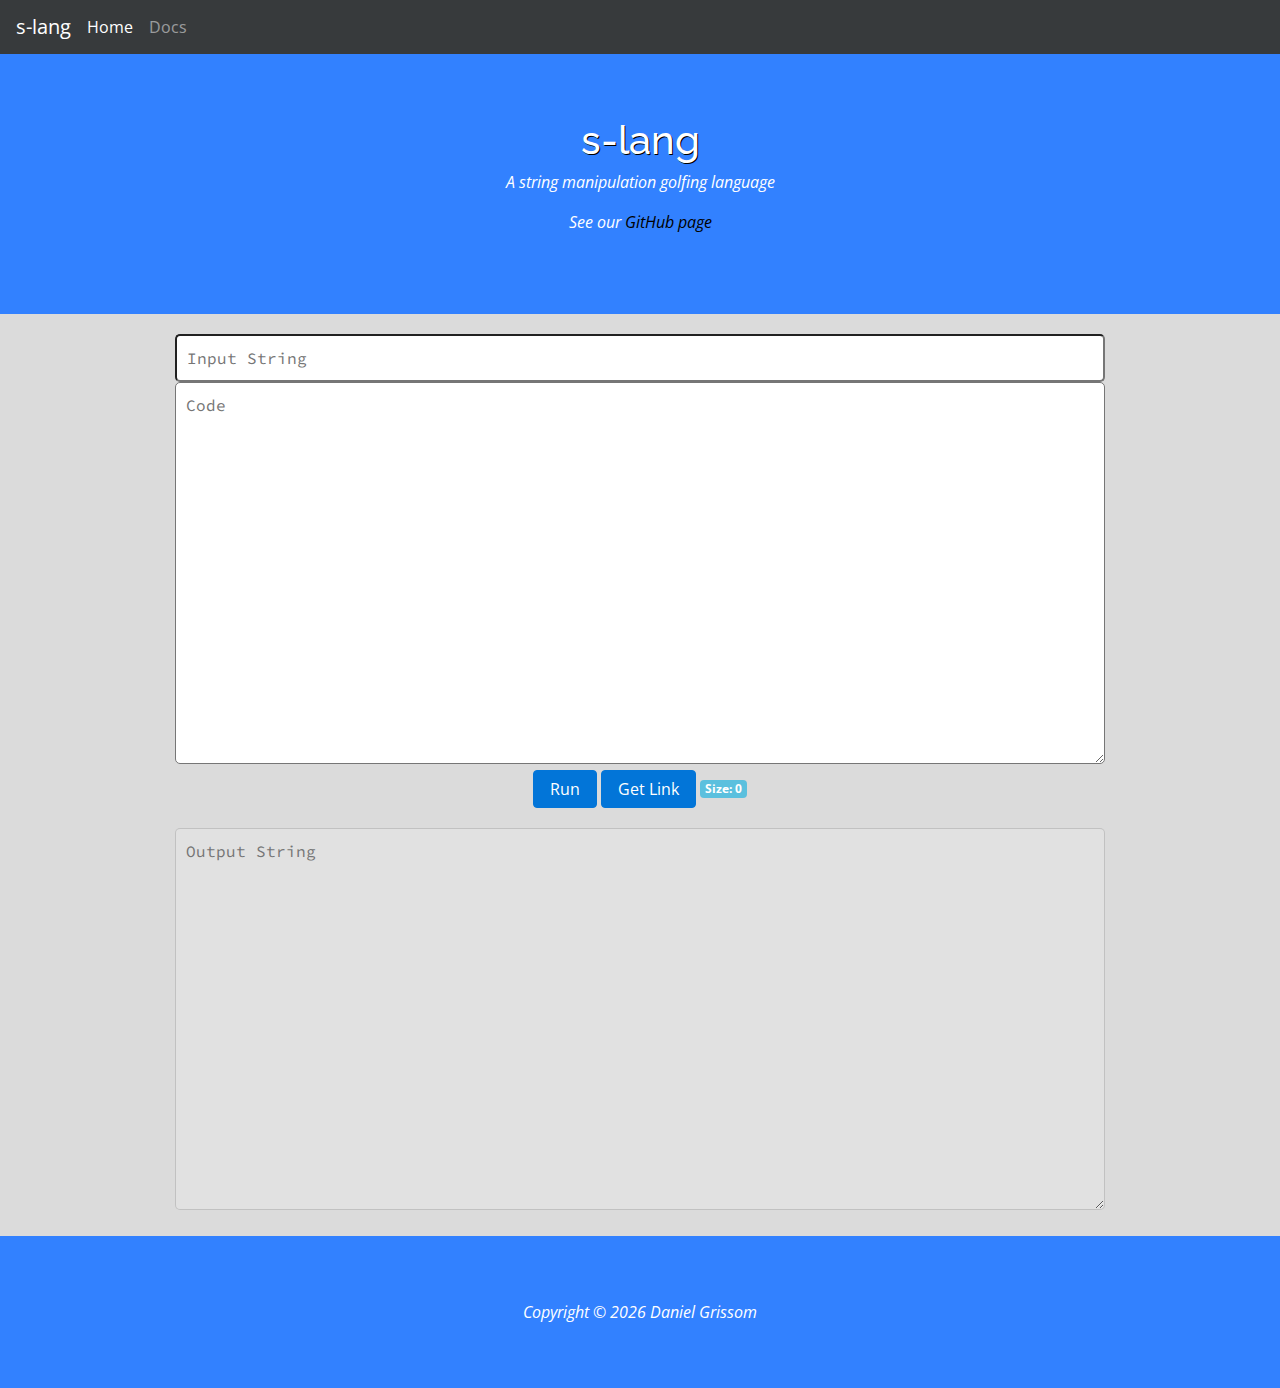
<file: index.html>
<!DOCTYPE html>
<html lang="en">
<head>
    <meta name="viewport" content="width=device-width, initial-scale=1" />
    <meta charset="UTF-8" />
    <title>s-lang</title>
    <link rel="stylesheet" href="css/bootstrap.min.css" />
    <link rel="stylesheet" href="css/style.css" />
    <link rel="stylesheet" type="text/css" href="//fonts.googleapis.com/css?family=Open+Sans" />
    <link rel="stylesheet" type="text/css" href="//fonts.googleapis.com/css?family=Raleway" />
    <link rel="stylesheet" type="text/css" href="//fonts.googleapis.com/css?family=Source+Code+Pro" />
    <script src="https://ajax.googleapis.com/ajax/libs/jquery/1.12.0/jquery.min.js"></script>
    <script src="js/bootstrap.min.js"></script>
    <script src="js/website.js"></script>
    <script src="js/s-lang.js"></script>
</head>

<body>
<nav class="navbar navbar-dark bg-inverse">
    <a class="navbar-brand" href="#">s-lang</a>
    <ul class="nav navbar-nav">
        <li class="nav-item active">
            <a class="nav-link" href="#">Home <span class="sr-only">(current)</span></a>
        </li>
        <li class="nav-item">
            <a class="nav-link" href="docs.html">Docs</a>
        </li>
    </ul>
</nav>
<div class="jumbotron jumbotron-fluid m-b-0">
    <h1>s-lang</h1>
    <p class="font-italic">A string manipulation golfing language</p>
    <p class="font-italic">See our <a href="https://github.com/MCMastery/s-lang" style="color: black">GitHub page</a></p>
</div>


<div class="container-fluid text-center">
    <input type="text" id="inputString" style="width: 75%;" placeholder="Input String" />
    <textarea id="input" style="width: 75%;" rows="15" placeholder="Code"></textarea>
    <div class="text-center" style="margin-bottom: 20px;">
        <button class="btn btn-primary" onclick="run()">Run</button>
        <button class="btn btn-primary" onclick="getLink()">Get Link</button>
        <span class="label label-info">Size: <span id="size">0</span></span>
    </div>
    <textarea id="output" rows="15" style="width: 75%;" placeholder="Output String" disabled="disabled"></textarea>
</div>

<!-- "get link" modal -->

<div class="modal fade" id="getLink" tabindex="-1" role="dialog" aria-labelledby="myModalLabel" aria-hidden="true">
    <div class="modal-dialog" role="document">
        <div class="modal-content">
            <div class="modal-header">
                <button type="button" class="close" data-dismiss="modal" aria-label="Close">
                    <span aria-hidden="true">&times;</span>
                </button>
                <h4 class="modal-title" id="myModalLabel">Program Link</h4>
            </div>
            <div class="modal-body">
                <label>Link to your program:
                    <input type="text" size="50" id="link" />
                </label>
                <br />
                <p id="copyResult" class="font-italic"></p>
            </div>
            <div class="modal-footer">
                <button type="button" class="btn btn-secondary" data-dismiss="modal">Close</button>
                <button type="button" class="btn btn-primary" onclick="copyLink()">Copy Link</button>
            </div>
        </div>
    </div>
</div>


<footer class="jumbotron jumbotron-fluid m-b-0">
    <p class="font-italic m-a-0">Copyright © <script type="text/javascript">
        var d = new Date();
        document.write(d.getFullYear().toString());
    </script> Daniel Grissom</p>
</footer>
</body>
</file>
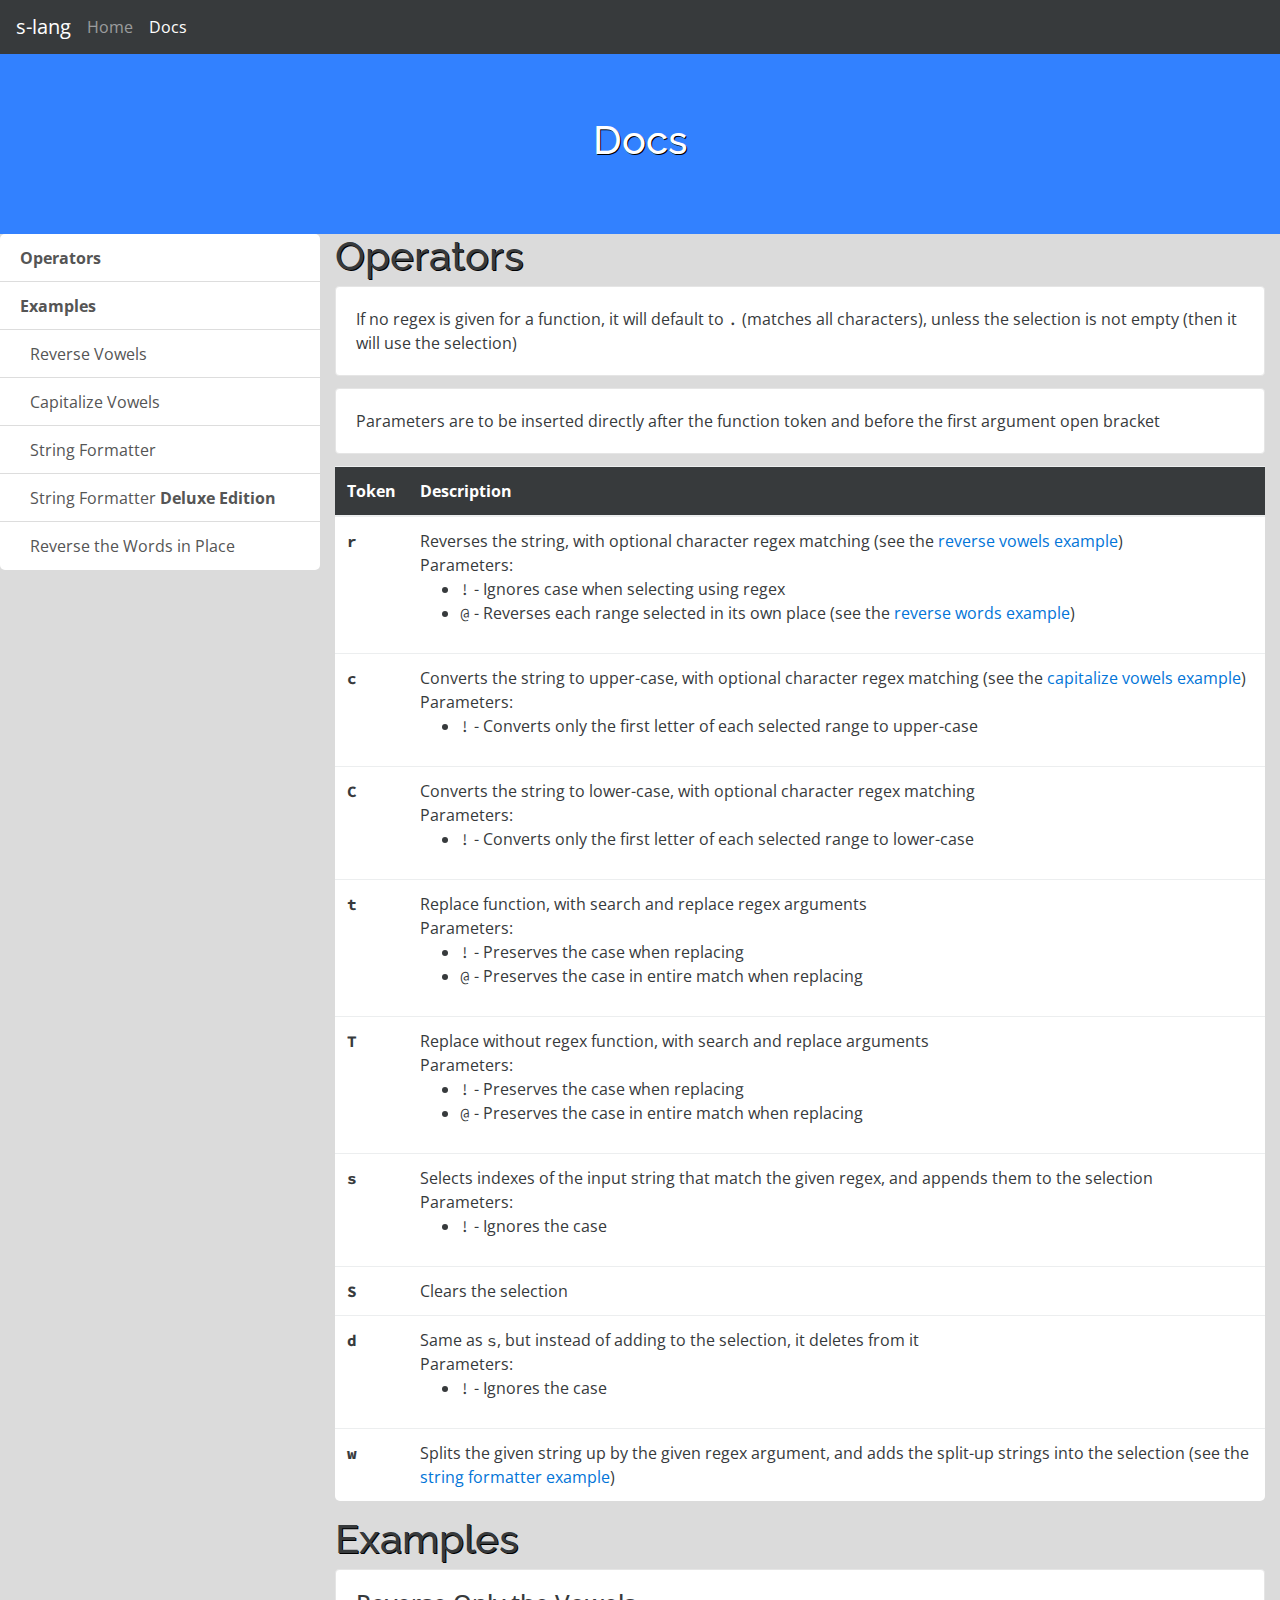
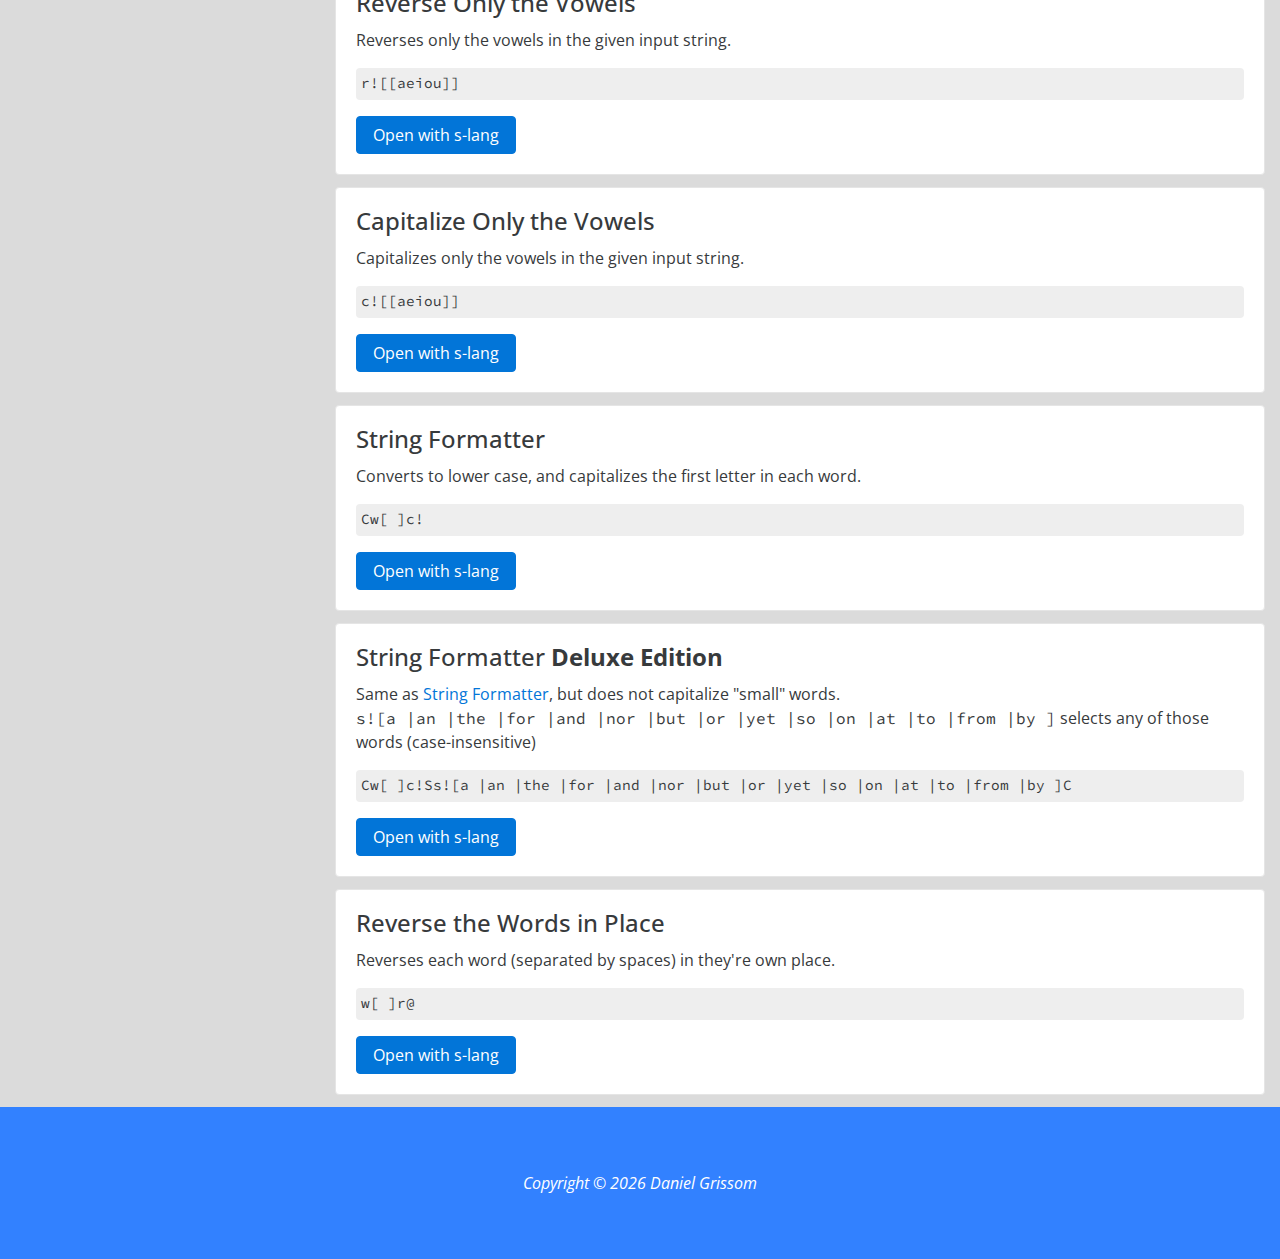
<file: docs.html>
<!DOCTYPE html>
<html lang="en">
<head>
    <meta name="viewport" content="width=device-width, initial-scale=1" />
    <meta charset="UTF-8" />
    <title>s-lang | Docs</title>
    <link rel="stylesheet" href="css/bootstrap.min.css" />
    <link rel="stylesheet" href="css/style.css" />
    <link rel="stylesheet" type="text/css" href="//fonts.googleapis.com/css?family=Open+Sans" />
    <link rel="stylesheet" type="text/css" href="//fonts.googleapis.com/css?family=Raleway" />
    <link rel="stylesheet" type="text/css" href="//fonts.googleapis.com/css?family=Source+Code+Pro" />
    <script src="https://ajax.googleapis.com/ajax/libs/jquery/1.12.0/jquery.min.js"></script>
    <script src="js/bootstrap.min.js"></script>
</head>

<body>
<nav class="navbar navbar-dark bg-inverse">
    <a class="navbar-brand" href="index.html">s-lang</a>
    <ul class="nav navbar-nav">
        <li class="nav-item">
            <a class="nav-link" href="index.html">Home</a>
        </li>
        <li class="nav-item active">
            <a class="nav-link" href="#">Docs <span class="sr-only">(current)</span></a>
        </li>
    </ul>
</nav>
<div class="jumbotron jumbotron-fluid m-b-0">
    <h1>Docs</h1>
</div>


<div class="container-fluid p-a-0">
    <div class="col-sm-3 p-l-0 list-group list-group-root well">
        <a href="#operators" class="list-group-item font-weight-bold">Operators</a>
        <a href="#examples" class="list-group-item font-weight-bold">Examples</a>
        <div class="list-group">
            <a href="#reverse-vowels" class="list-group-item">Reverse Vowels</a>
            <a href="#capitalize-vowels" class="list-group-item">Capitalize Vowels</a>
            <a href="#string-formatter" class="list-group-item">String Formatter</a>
            <a href="#string-formatter-deluxe" class="list-group-item">String Formatter <strong>Deluxe Edition</strong></a>
            <a href="#reverse-words" class="list-group-item">Reverse the Words in Place</a>
        </div>
    </div>


    <div class="col-sm-9">
        <h1 id="operators">Operators</h1>

        <div class="card card-block">
            If no regex is given for a function, it will default to <span class="code">.</span> (matches all characters), unless the selection is not empty (then it will use the selection)
        </div>
        <div class="card card-block">
            Parameters are to be inserted directly after the function token and before the first argument open bracket
        </div>
        <table class="table" style="background-color: #ffffff">
            <thead class="thead-inverse">
            <tr>
                <th>Token</th>
                <th>Description</th>
            </tr>
            </thead>
            <tbody>
            <tr>
                <th scope="row" class="code">r</th>
                <td>Reverses the string, with optional character regex matching (see the <a href="#reverse-vowels">reverse vowels example</a>)<br />
                    Parameters:
                    <ul>
                        <li><span class="code">!</span> - Ignores case when selecting using regex</li>
                        <li><span class="code">@</span> - Reverses each range selected in its own place (see the <a href="#reverse-words">reverse words example</a>)</li>
                    </ul>
                </td>
            </tr>
            <tr>
                <th scope="row" class="code">c</th>
                <td>Converts the string to upper-case, with optional character regex matching (see the <a href="#capitalize-vowels">capitalize vowels example</a>)<br />
                    Parameters:
                    <ul>
                        <li><span class="code">!</span> - Converts only the first letter of each selected range to upper-case</li>
                    </ul>
                </td>
            </tr>
            <tr>
                <th scope="row" class="code">C</th>
                <td>Converts the string to lower-case, with optional character regex matching<br />
                    Parameters:
                    <ul>
                        <li><span class="code">!</span> - Converts only the first letter of each selected range to lower-case</li>
                    </ul>
                </td>
            </tr>
            <tr>
                <th scope="row" class="code">t</th>
                <td>
                    Replace function, with search and replace regex arguments<br />
                    Parameters:
                    <ul>
                        <li><span class="code">!</span> - Preserves the case when replacing</li>
                        <li><span class="code">@</span> - Preserves the case in entire match when replacing</li>
                    </ul>
                </td>
            </tr>
            <tr>
                <th scope="row" class="code">T</th>
                <td>
                    Replace without regex function, with search and replace arguments<br />
                    Parameters:
                    <ul>
                        <li><span class="code">!</span> - Preserves the case when replacing</li>
                        <li><span class="code">@</span> - Preserves the case in entire match when replacing</li>
                    </ul>
                </td>
            </tr>
            <tr>
                <th scope="row" class="code">s</th>
                <td>Selects indexes of the input string that match the given regex, and appends them to the selection<br />
                    Parameters:
                    <ul>
                        <li><span class="code">!</span> - Ignores the case</li>
                    </ul>
                </td>
            </tr>
            <tr>
                <th scope="row" class="code">S</th>
                <td>Clears the selection</td>
            </tr>
            <tr>
                <th scope="row" class="code">d</th>
                <td>Same as <span class="code">s</span>, but instead of adding to the selection, it deletes from it<br />
                    Parameters:
                    <ul>
                        <li><span class="code">!</span> - Ignores the case</li>
                    </ul>
                </td>
            </tr>
            <tr>
                <th scope="row" class="code">w</th>
                <td>Splits the given string up by the given regex argument, and adds the split-up strings into the selection
                    (see the <a href="#string-formatter">string formatter example</a>)</td>
            </tr>
            </tbody>
        </table>




        <h1 id="examples">Examples</h1>

        <div id="reverse-vowels" class="card card-block">
            <h4 class="card-title">Reverse Only the Vowels</h4>
            <p class="card-text">Reverses only the vowels in the given input string.</p>
            <pre>r![[aeiou]]</pre>
            <p class="card-text">
                <a class="btn btn-primary" href="index.html?r![[aeiou]]" target="_blank">Open with s-lang</a>
            </p>
        </div>

        <div id="capitalize-vowels" class="card card-block">
            <h4 class="card-title">Capitalize Only the Vowels</h4>
            <p class="card-text">Capitalizes only the vowels in the given input string.</p>
            <pre>c![[aeiou]]</pre>
            <p class="card-text">
                <a class="btn btn-primary" href="index.html?c![[aeiou]]" target="_blank">Open with s-lang</a>
            </p>
        </div>

        <div id="string-formatter" class="card card-block">
            <h4 class="card-title">String Formatter</h4>
            <p class="card-text">Converts to lower case, and capitalizes the first letter in each word.</p>
            <pre>Cw[ ]c!</pre>
            <p class="card-text">
                <a class="btn btn-primary" href="index.html?Cw[ ]c!" target="_blank">Open with s-lang</a>
            </p>
        </div>

        <div id="string-formatter-deluxe" class="card card-block">
            <h4 class="card-title">String Formatter <strong>Deluxe Edition</strong></h4>
            <p class="card-text">
                Same as <a href="#string-formatter">String Formatter</a>, but does not capitalize "small" words.<br />
                <span class="code">s![a |an |the |for |and |nor |but |or |yet |so |on |at |to |from |by ]</span> selects any of those words (case-insensitive)
            </p>
            <pre>Cw[ ]c!Ss![a |an |the |for |and |nor |but |or |yet |so |on |at |to |from |by ]C</pre>
            <p class="card-text">
                <a class="btn btn-primary" href="index.html?Cw[ ]c!Ss![a |an |the |for |and |nor |but |or |yet |so |on |at |to |from |by ]C" target="_blank">Open with s-lang</a>
            </p>
        </div>

        <div id="reverse-words" class="card card-block">
            <h4 class="card-title">Reverse the Words in Place</h4>
            <p class="card-text">Reverses each word (separated by spaces) in they're own place.</p>
            <pre>w[ ]r@</pre>
            <p class="card-text">
                <a class="btn btn-primary" href="index.html?w[ ]r@" target="_blank">Open with s-lang</a>
            </p>
        </div>
    </div>
</div>


<footer class="jumbotron jumbotron-fluid m-b-0">
    <p class="font-italic m-a-0">Copyright © <script type="text/javascript">
        var d = new Date();
        document.write(d.getFullYear().toString());
    </script> Daniel Grissom</p>
</footer>
</body>
</file>
<file: css/style.css>
:root {
    --primary: #3281ff;
    --light-gray: #dbdbdb;
    --dark-gray: #787878;
}

* {
    -webkit-transition: all 350ms;
    -moz-transition: all 350ms;
    -o-transition: all 350ms;
    transition: all 350ms;
    font-family: Open Sans, sans-serif;
}

h1, h2, h3 {
    font-family: Raleway, sans-serif;
    text-shadow: 1px 1px #000000;
}

.jumbotron {
    text-align: center;
    color: #ffffff;
    background-color: var(--primary);
}

.container-fluid {
    background-color: var(--light-gray);
    padding: 20px;
}

.carousel {
    max-width: 900px;
}
.carousel, .slide, .carousel-control, .carousel-item img,
        textarea, input, table, .list-group {
    border-radius: 5px;
}

.navbar {
    border-radius: 0;
}

.text-center {
    text-align: center;
}

pre, code {
    background-color: #eeeeee;
    padding: 5px;
    border-radius: 4px;
}
textarea, input, .code, pre, code {
    font-family: "Source Code Pro", monospace;
}
textarea, input {
    padding: 10px;
}



.list-group.base {
    max-width: 400px;
    border: 1px solid var(--dark-gray);
}
.list-group.list-group-root {
    padding: 0;
    overflow: hidden;
}
.list-group.list-group-root .list-group {
    margin-bottom: 0;
}
.list-group.list-group-root .list-group-item {
    border-radius: 0;
    border-width: 1px 0 0 0;
}
.list-group.list-group-root .list-group-item:hover {
    background-color: var(--light-gray);
}
.list-group.list-group-root > .list-group-item:first-child {
    border-top-width: 0;
}
.list-group.list-group-root > .list-group > .list-group-item {
    padding-left: 30px;
}
.list-group.list-group-root > .list-group > .list-group > .list-group-item {
    padding-left: 45px;
}
</file>
